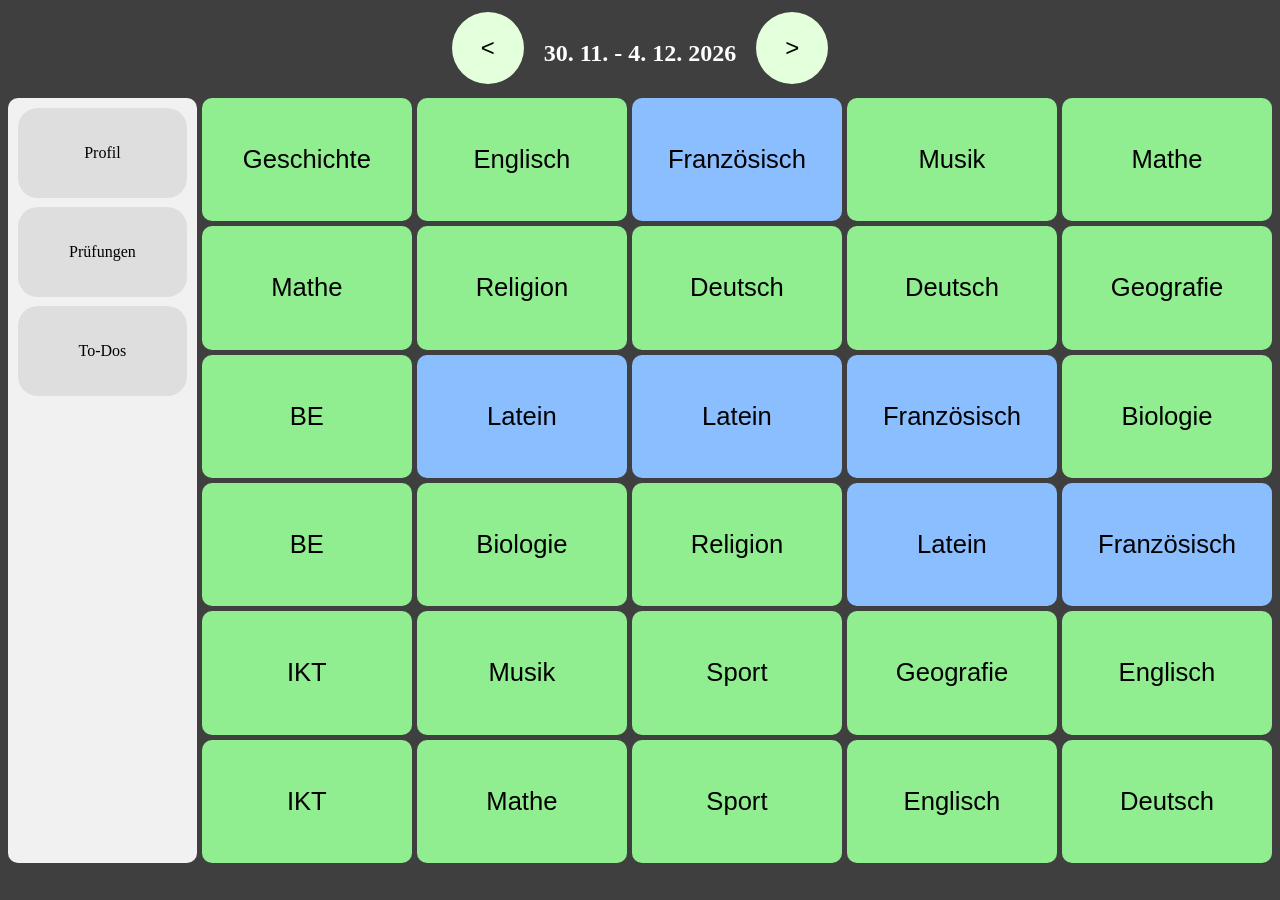
<file: index.html>
<!DOCTYPE html>
<html lang="en">
<head>
    <meta charset="UTF-8">
    <meta name="viewport" content="width=device-width, initial-scale=1.0">
    <title>School-App</title>
    <link rel="stylesheet" href="style.css">
</head>
<body>
    <div id="nav_bar">
        <button id="left_btn"><</button>
        <h2 id="date_h2"></h2>
        <button id="right_btn">></button>
    </div>

    <div id="master_container">
        <div id="side_bar">
            <div id="side_bar_div">
                <a class="side_bar_btn" href="#">Profil</a>
                <a class="side_bar_btn" href="#">Prüfungen</a>
                <a class="side_bar_btn" href="#">To-Dos</a>
            </div>
        </div>
    </div>

    <script src="index.js" type="module"></script>
    <script src="dictionaries.js" type="module"></script>
</body>
</html>
</file>
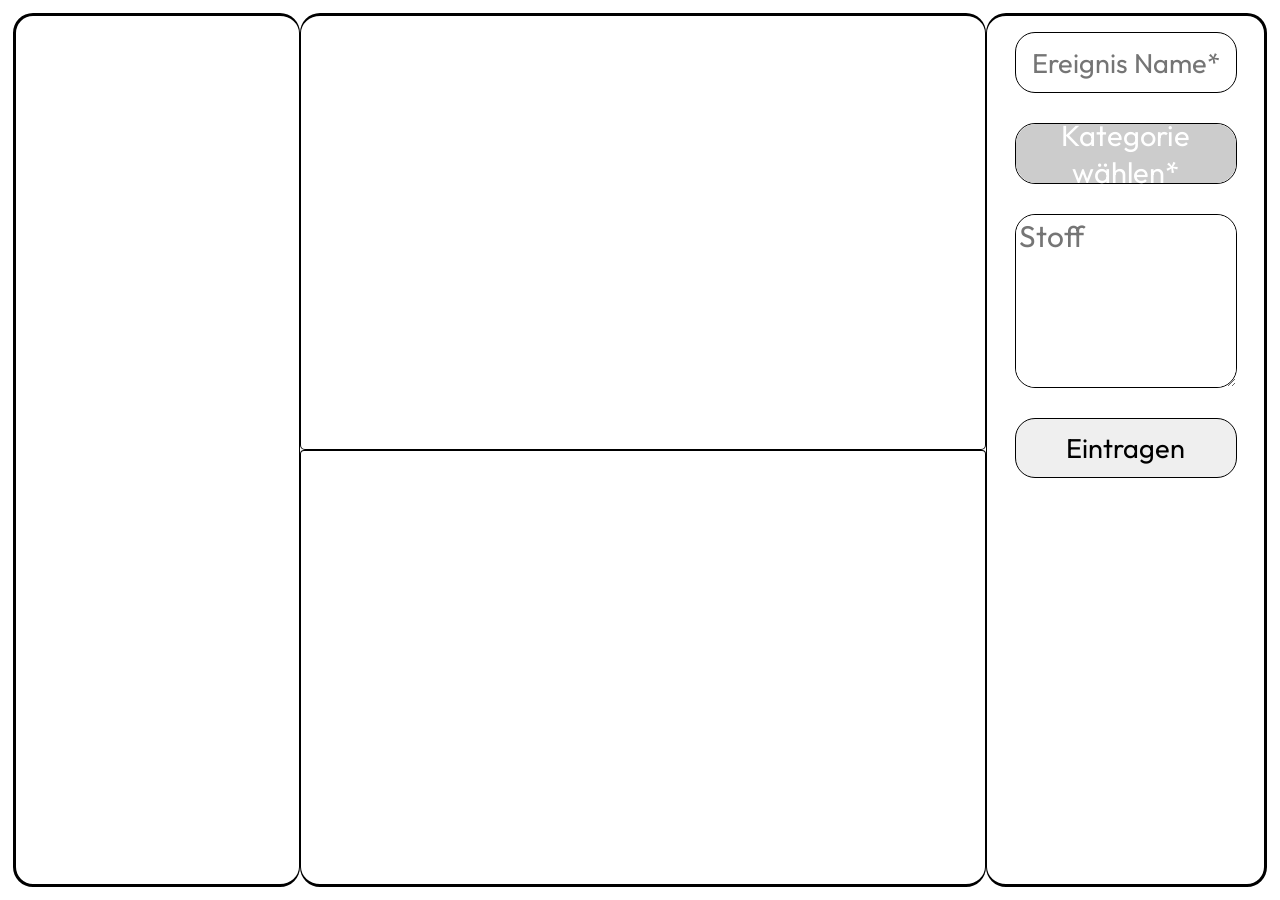
<file: day.html>
<!DOCTYPE html>
<html lang="en">
<head>
    <meta charset="UTF-8">
    <meta name="viewport" content="width=device-width, initial-scale=1.0">
    <title>Document</title>
    <link rel="stylesheet" href="day.css">
    <link rel="preconnect" href="https://fonts.googleapis.com">
    <link rel="preconnect" href="https://fonts.gstatic.com" crossorigin>
    <link href="https://fonts.googleapis.com/css2?family=Outfit:wght@100..900&display=swap" rel="stylesheet">
</head>
<body>
    <div id="master_container">

        <div id="left_container">

        </div>

        <div id="middle_container">
            <div class="middle_child">

            </div>
            <div class="middle_child">
            </div>
        </div>

        <div id="newEvent_container">
            <input type="text" id="event_input" class="event_input" placeholder="Ereignis Name*">

            <div id="category_dropdown" class="event_input">
                <button id="dropdown-btn">Kategorie wählen*</button>
                <div class="dropdown-content">
                    <a>Schularbeit</a>
                    <a>Test</a>
                    <a>Wiederholung</a>
                </div>
            </div>

            <div class="event_input" id="event_textarea_div">
                <textarea placeholder="Stoff" id="event_textarea"></textarea>
            </div>

            <button class="event_input" id="event-btn">Eintragen</button>

        </div>

    </div>
    
    <script src="day.js" type="module"></script>
    <script src="dictionaries.js" type="module"></script>
</body>
</html>
</file>
<file: style.css>
body{
    background-color: rgba(0, 0, 0, 0.751);
}

.hr{
    display: flex;
    background-color: lightgreen;
    width: auto;
    height: 20%;
    border-radius: 10px;
    cursor: pointer;
    justify-content: center;
    align-items: center;
    font-family: 'Lucida Sans', 'Lucida Sans Regular', 'Lucida Grande', 'Lucida Sans Unicode', Geneva, Verdana, sans-serif;
    text-decoration: none;
    color: black;
    font-size: clamp(0.7rem, 2vw, 1.8rem);
}

.days_container{
    display: flex;
    flex-direction: row;
    gap: 5px;
    width: 85vw;
}

.hrs_container{
    display: flex;
    flex-direction: column;
    gap: 5px;
    height: 85vh;
    width: 20%;
}

#nav_bar{
    display: flex;
    flex-direction: row;
    justify-content: center;
    align-items: center;
    gap: 20px;
    height: 10vh;
}

#left_btn, #right_btn{
    height: clamp(20px, 8vh, 80px);
    width: clamp(20px, 8vh, 80px);
    background-color: hsl(105, 100%, 93%);
    border: none;
    border-radius: 40px;
    cursor: pointer;
    font-size: 1.5rem;
    margin-bottom: 10px;
}

#left_btn:hover, #right_btn:hover{
    background-color: hsl(105, 100%, 85%);
}

#date_h2{
    color: white;
}

#side_bar{
    width: 15vw;
    background-color: rgba(255, 255, 255, 0.925);
    border-radius: 10px;
}

#master_container{
    display: flex;
    flex-direction: row;
    gap: 5px;
}

#side_bar_div{
    list-style-type: none;
    display: flex;
    flex-direction: column;
    gap: 1vh;
    padding: 10px;
}

.side_bar_btn{
    text-decoration: none;
    color: black;
    background-color: hsl(0, 0%, 87%);
    border-radius: 20px;
    display: flex;
    width: 100%;
    height: 10vh;
    justify-content: center;
    align-items: center;
}

.side_bar_btn:hover{
    background-color: hsl(0, 0%, 78%);
}

.blue_subject{
    background-color: hsl(213, 100%, 77%);
}

@media (max-width: 768px){
    #side_bar{
        width: 100%;
        justify-content: center;
        align-items: center;
    }

    #master_container{
        flex-direction: column;
    }

    #side_bar_div{
        flex-direction: row;
        gap: 5%;
    }

    .hrs_container{
        width: 100%;
        height: 75vh;
    }

    .days_container{
        width: 100%;
    }

    .hr{
        height: 20%;
    }
}
</file>
<file: day.css>
* {
    box-sizing: border-box;
}

body{
    text-align: center;
    display: flex;
    flex-direction: row;
    margin: 0;
}

#left_container{
    display: flex;
    width: 22.5vw;
    height: 100%;
    border-radius: 20px;
    border: 3px solid black;
    border-right-width: 1.5px;
    box-sizing: border-box;
}

.subject_title{
    display: inline;
    font-family: Arial, Helvetica, sans-serif;
    font-weight: bolder;
    text-decoration: underline overline dotted;
    text-decoration-color: hsl(325, 97%, 57%);
    text-decoration-thickness: 5px;
    border: 1px solid black;
    border-radius: 15px;
    padding: 15px;
}

#master_container{
    display: flex;
    flex-direction: row;
    width: 100vw;
    height: 100vh;
    align-items: center;
    justify-content: center;
    padding: 1%;
}

#middle_container{
    width: 55%;
    height: 100%;
    display: flex;
    flex-direction: column;
}

.middle_child{
    display: flex;
    border: 1.5px solid hsl(0, 0%, 0%);
    height: 50%;
    justify-content: center;
    align-items: center;
    border-radius: 20px;
}

#newEvent_container{
    border: 3px solid grey;
    display: flex;
    flex-direction: column;
    gap: 30px;
    height: 100%;
    width: 22.5%;
    border-radius: 20px;
    border: 3px solid black;
    border-left-width: 1.5px;
    box-sizing: border-box;
    align-items: center;
}

#event_input:focus{
    outline: none;
}

.event_input{
    height: 7%;
    width: 80%;
    border-radius: 20px;
    border: 1px solid black;
    font-size: 1.7em;
    text-align: center;
    font-family: Outfit;
}

#category_dropdown button{
    background-color: hsl(0, 0%, 80%);
    color: white;
    font-family: Outfit;
    font-size: 1.4em;
    display: flex;
    justify-content: center;
    align-items: center;
    border: none;
    cursor: pointer;
    padding: 10px 15px;
    width: 100%;
    height: 100%;
    border-radius: 20px;
}

#category_dropdown a{
    display: block;
    color: black;
    background-color: hsl(0, 0%, 92%);
    text-decoration: none;
    padding: 10px 15px;
}

#category_dropdown .dropdown-content{
    display: none;
    background-color: hsl(0, 0%, 95%);
    width: 100%;
    box-shadow: 2px 2px 5px hsla(0, 0%, 0%, 0.8);
    border-radius: 20px;
    overflow: hidden;
    position: relative;
}

#category_dropdown .dropdown-content:hover{
    cursor: pointer;
}

#category_dropdown a:hover{
    background-color: hsl(0, 0%, 83%);
}

#event-btn{
    cursor: pointer;
    transition: 0.3s;
}

#event-btn:hover{
    background-color: rgb(199, 199, 199);
}

.event-a:hover{
    box-shadow: 0px 10px 20px hsl(0, 0%, 44%);
    transform: scale(1.05);
}

#event_input{
    margin-top: 6%;
}

#category_dropdown{
    font-size: 1.3em;
}

#event_textarea_div{
    height: 20%;
    text-align: left;
    box-sizing: border-box;
}

#event_textarea{
    height: 100%;
    width: 100%;
    border-radius: 20px;
    border: none;
    box-sizing: border-box;
    font-size: 1.1rem;
    font-family: Outfit, sans-serif;
    padding-left: 1.5%;
}

#event_textarea::placeholder{
    font-size: 1.7em;
}

.middle_child:nth-child(1){
    border-radius: 20px 20px 5px 5px;
    border-top-width: 3px;
}

.middle_child:nth-child(2){
    border-radius: 4px 4px 20px 20px;
    border-bottom-width: 3px;
    display: flex;
    flex-direction: row;
    gap: 5%;
    position: relative;
}

.event-info{
    border: 1px solid black;
    border-radius: 20px;
    padding: 10px 15px;
    font-size: 1.1em;
    height: 10%;
}

#middle_child_main{
    display: flex;
    flex-direction: row;
    height: 100%;
    width: 100%;
    align-items: center;
    justify-content: center;
    background-color: red;
}

.event-a{
    background-color: hsl(0, 0%, 79%);
    border-radius: 20px;
    font-size: 3.5em;
    padding: 2%;
    border: 1px solid black;
    font-family: Outfit;
    cursor: default;
    transition: all 0.3s;
    box-shadow: 0px 5px 5px hsl(0, 0%, 44%);
    height: 30%;
}

.del-btn{
    position: absolute;
    top: 5px;
    right: 5px;
    cursor: pointer;
    background-color: red;
    color: white;
    border-radius: 20px;
    font-size: 2em;
    padding: 10px 15px;
    border: 1px solid black;
    font-family: Outfit;
}
</file>
